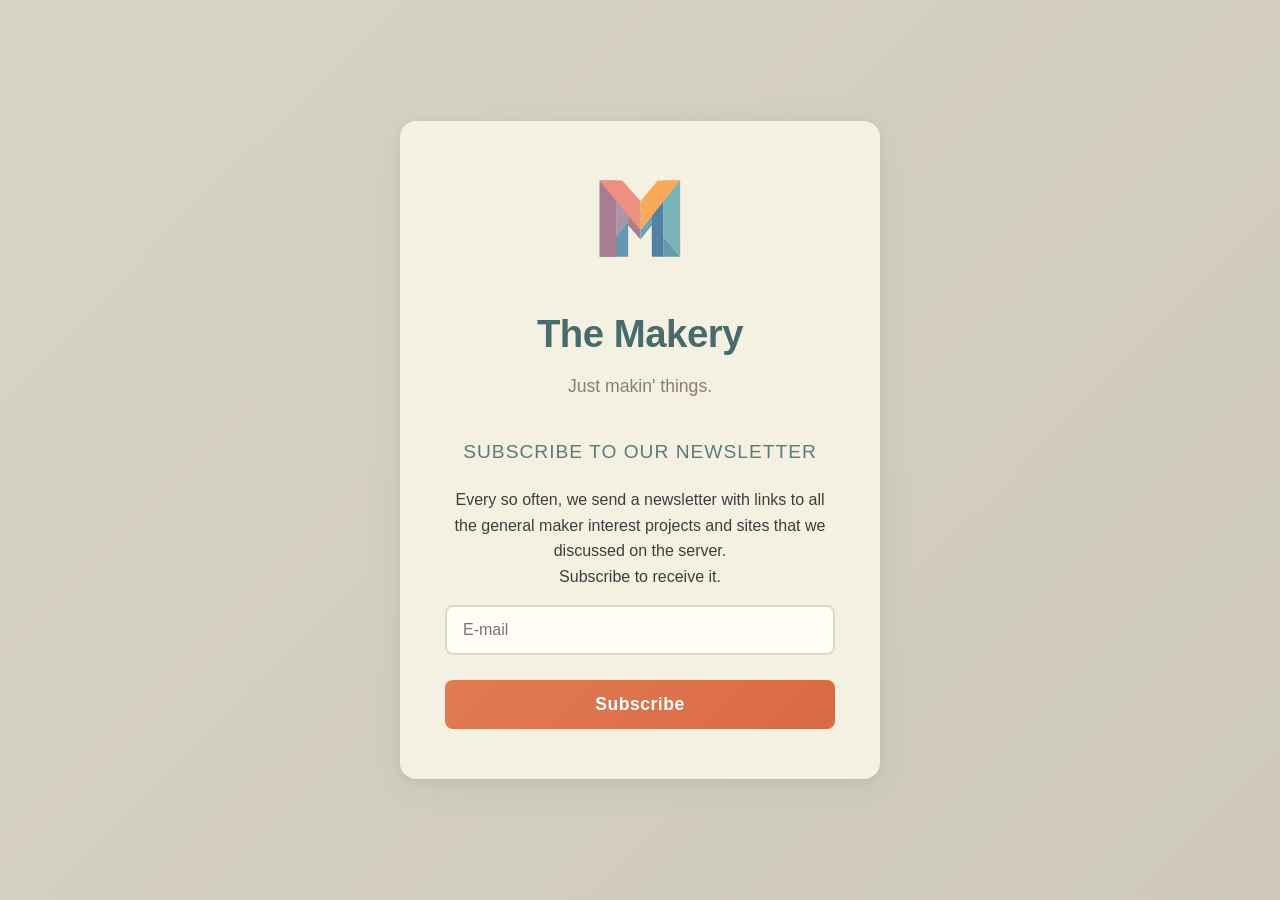
<file: index.html>
<!DOCTYPE html>
<html lang="en">
<head>
    <meta charset="UTF-8">
    <meta name="viewport" content="width=device-width, initial-scale=1.0">
    <title>The Makery</title>

    <link rel="icon" type="image/png" href="/static/images/favicon/favicon-96x96.png" sizes="96x96" />
    <link rel="icon" type="image/svg+xml" href="/static/images/favicon/favicon.svg" />
    <link rel="shortcut icon" href="/static/images/favicon/favicon.ico" />
    <link rel="apple-touch-icon" sizes="180x180" href="/static/images/favicon/apple-touch-icon.png" />
    <meta name="apple-mobile-web-app-title" content="The Makery" />
    <link rel="manifest" href="/static/images/favicon/site.webmanifest" />

    <meta property="og:title" content="The Makery" />
    <meta property="og:description" content="A community of makers." />
    <meta property="og:type" content="website" />
    <meta property="og:image" content="/static/images/favicon/favicon-96x96.png" />

    <style>
        * {
            margin: 0;
            padding: 0;
            box-sizing: border-box;
        }

        body {
            font-family: -apple-system, BlinkMacSystemFont, 'Segoe UI', Roboto, 'Helvetica Neue', Arial, sans-serif;
            line-height: 1.6;
            color: #3d3d3d;
            background: linear-gradient(135deg, #d8d4c4 0%, #cec9b8 100%);
            display: flex;
            justify-content: center;
            align-items: center;
            min-height: 100vh;
            padding: 20px;
        }

        .container {
            max-width: 480px;
            width: 100%;
            background: #f4f1e2;
            padding: 50px 45px;
            border-radius: 16px;
            box-shadow: 0 8px 32px rgba(74, 139, 139, 0.12), 0 2px 8px rgba(0, 0, 0, 0.06);
            text-align: center;
        }

        .logo {
            width: 100px;
            height: 100px;
            margin-bottom: 24px;
        }

        h1 {
            font-size: 2.4em;
            margin-bottom: 8px;
            color: #4a6b6b;
            font-weight: 600;
            letter-spacing: -0.5px;
        }

        .tagline {
            font-size: 1.1em;
            color: #8b7b7b;
            margin-bottom: 36px;
        }

        .listmonk-form h3 {
            font-size: 1.2em;
            margin-bottom: 20px;
            color: #5a7b7b;
            font-weight: 500;
            text-transform: uppercase;
            letter-spacing: 1px;
        }

        .listmonk-form p {
            margin-bottom: 15px;
        }

        .listmonk-form input[type="email"],
        .listmonk-form input[type="text"] {
            width: 100%;
            padding: 14px 16px;
            border: 2px solid #ddd9ca;
            border-radius: 8px;
            font-size: 1em;
            font-family: inherit;
            background: #fffdf5;
            transition: border-color 0.3s, box-shadow 0.3s;
        }

        .listmonk-form input[type="email"]:focus,
        .listmonk-form input[type="text"]:focus {
            outline: none;
            border-color: #4a8b8b;
            box-shadow: 0 0 0 3px rgba(74, 139, 139, 0.15);
        }

        .listmonk-form input[type="checkbox"] {
            margin-right: 8px;
        }

        .listmonk-form label {
            font-weight: 500;
            color: #4a6b6b;
        }

        .listmonk-form span {
            display: block;
            margin-left: 24px;
            margin-top: 5px;
            font-size: 0.9em;
            color: #8b7b7b;
        }

        .listmonk-form input[type="submit"] {
            width: 100%;
            padding: 14px;
            background: linear-gradient(135deg, #e07b54 0%, #d96a43 100%);
            color: white;
            border: none;
            border-radius: 8px;
            font-size: 1.1em;
            font-weight: 600;
            cursor: pointer;
            transition: transform 0.2s, box-shadow 0.2s;
            margin-top: 10px;
            letter-spacing: 0.5px;
        }

        .listmonk-form input[type="submit"]:hover {
            transform: translateY(-2px);
            box-shadow: 0 4px 12px rgba(224, 123, 84, 0.4);
        }

        .listmonk-form input[type="submit"]:active {
            transform: translateY(0);
        }

        .listmonk-form input[type="submit"]:disabled {
            background: #c4b5a5;
            cursor: not-allowed;
            transform: none;
            box-shadow: none;
        }

        .message {
            padding: 14px 16px;
            border-radius: 8px;
            margin-bottom: 15px;
            display: none;
            text-align: left;
        }

        .message.success {
            background: #e8f5e8;
            color: #2d5a2d;
            border: 1px solid #c8e6c8;
            display: block;
        }

        .message.error {
            background: #fdeaea;
            color: #8b3a3a;
            border: 1px solid #f5c6c6;
            display: block;
        }

        .hidden {
            display: none;
        }
    </style>
</head>
<body>
    <div class="container">
        <img src="/static/images/favicon/favicon.svg" alt="The Makery logo" class="logo">
        <h1>The Makery</h1>
        <p class="tagline">Just makin' things.</p>

        <div id="message" class="message"></div>

        <form method="post" action="https://listmonk.home.stavros.io/subscription/form" class="listmonk-form" id="subscription-form">
            <div>
                <h3>Subscribe to our newsletter</h3>
                <p>Every so often, we send a newsletter with links to all the general maker interest projects and sites that we discussed on the server.<br>Subscribe to receive it.</p>
                <input type="hidden" name="nonce" />
                <input type="hidden" name="l" value="9d008ac8-09f9-4bee-a887-c80485a901ca" />

                <p><input type="email" name="email" id="email" required placeholder="E-mail" /></p>

                <input type="submit" value="Subscribe" id="submit-button" />
            </div>
        </form>
    </div>

    <script>
        document.getElementById('subscription-form').addEventListener('submit', async function(event) {
            event.preventDefault();

            const form = event.target;
            const submitButton = document.getElementById('submit-button');
            const messageElement = document.getElementById('message');
            const emailInput = document.getElementById('email');

            submitButton.disabled = true;
            submitButton.value = 'Subscribing...';
            messageElement.className = 'message';
            messageElement.textContent = '';

            const formData = new FormData(form);

            try {
                const response = await fetch(form.action, {
                    method: 'POST',
                    body: formData
                });

                if (response.ok) {
                    messageElement.className = 'message success';
                    messageElement.textContent = 'Successfully subscribed!';
                    emailInput.value = '';
                    form.classList.add('hidden');
                } else {
                    throw new Error('Subscription failed');
                }
            } catch (error) {
                messageElement.className = 'message error';
                messageElement.textContent = 'Something went wrong. Please try again later.';
                submitButton.disabled = false;
                submitButton.value = 'Subscribe';
            }
        });
    </script>
</body>
</html>
</file>
